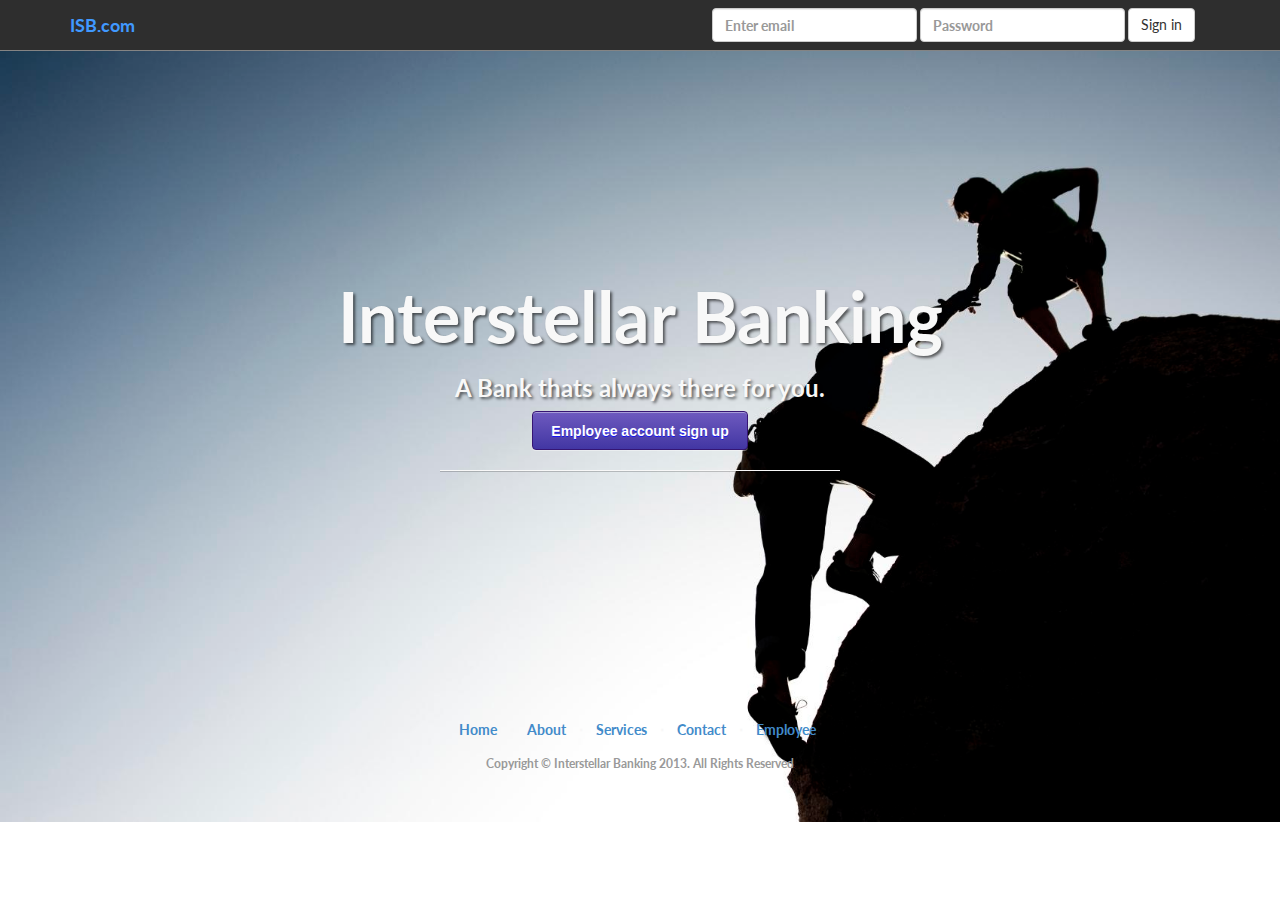
<file: empindex.html>
<!DOCTYPE html>
<html lang="en">

<head>
    <meta charset="utf-8">
    <meta name="viewport" content="width=device-width, initial-scale=1.0">
    <meta name="description" content="">
    <meta name="author" content="">

    <title>ISB</title>
    <link rel="shortcut icon" type="image/x-icon" href="img/logo.png" />
    <!-- Bootstrap core CSS -->
    <link href="css/bootstrap.css" rel="stylesheet">
    <!-- Custom Google Web Font -->
    <link href="font-awesome/css/font-awesome.min.css" rel="stylesheet">
    <link href='http://fonts.googleapis.com/css?family=Lato:100,300,400,700,900,100italic,300italic,400italic,700italic,900italic' rel='stylesheet' type='text/css'>

    <!-- Add custom CSS here -->
    <link href="css/landing-page.css" rel="stylesheet">

</head>

<body>

    <nav class="navbar navbar-default navbar-fixed-top" role="navigation">
        <div class="container">
            <div class="navbar-header">
                <button type="button" class="navbar-toggle" data-toggle="collapse" data-target=".navbar-ex1-collapse">
                    <span class="sr-only">Toggle navigation</span>
                    <span class="icon-bar"></span>
                    <span class="icon-bar"></span>
                    <span class="icon-bar"></span>
                </button>
                <a class="navbar-brand" href="http://www.isb.com"><font color=#4099FF>ISB.com</font></a>
            </div>

            <!-- Collect the nav links, forms, and other content for toggling -->
            <div class="collapse navbar-collapse navbar-right navbar-ex1-collapse">
                <ul class="nav navbar-form">
                    <!--*********** form here -->
			<form class="form-inline" role="form" action="employeeloginprocess.php" method="post">
  			<div class="form-group">
    			<label class="sr-only" for="exampleInputEmail2">Email address</label>
    			<input name = "email" type="email" class="form-control" id="exampleInputEmail2" placeholder="Enter email">
  			</div>
  			<div class="form-group">
    			<label class="sr-only" for="exampleInputPassword2">Password</label>
    			<input name = "password" type="password" class="form-control" id="exampleInputPassword2" placeholder="Password">
  			<button type="submit" class="btn btn-default">Sign in</button>
</form>
		    <!--***********************-->
                </ul>
            </div>
            <!-- /.navbar-collapse -->
        </div>
        <!-- /.container -->
    </nav>

    <div class="intro-header">

        <div class="container">

            <div class="row">
                <div class="col-lg-12">
                    <div class="intro-message">
                        <h1>Interstellar Banking</h1>
                        <h3>A Bank thats always there for you.</h3>
			<form class="form-container" action="empinfo.php" method="post">
			<input class="submitn-button" type="submit" value="Employee account sign up" />
			</form>
                        <hr class="intro-divider">
                    </div>
		<div class="row">
                <div class="col-lg-12">
                    <ul class="list-inline">
                        <li><a href="http://localhost/isb/index.html">Home</a>
                        </li>
                        <li class="footer-menu-divider">&sdot;</li>
                        <li><a href="#about">About</a>
                        </li>
                        <li class="footer-menu-divider">&sdot;</li>
                        <li><a href="#services">Services</a>
                        </li>
                        <li class="footer-menu-divider">&sdot;</li>
                        <li><a href="#contact">Contact</a>
                        </li>
			<li class="footer-menu-divider">&sdot;</li>
                        <li><a href="http://localhost/isb/empindex.html">Employee</a>
                        </li>
                    </ul>
                    <p class="copyright text-muted small">Copyright &copy; Interstellar Banking 2013. All Rights Reserved</p>
                </div>
            </div>
                </div> 
            </div>
	    
        </div>
        <!-- /.container -->
	<!-- footer info -->
	
	<!----------------->
    </div>
    <!-- JavaScript -->
    <script src="js/jquery-1.10.2.js"></script>
    <script src="js/bootstrap.js"></script>

</body>

</html>
</file>
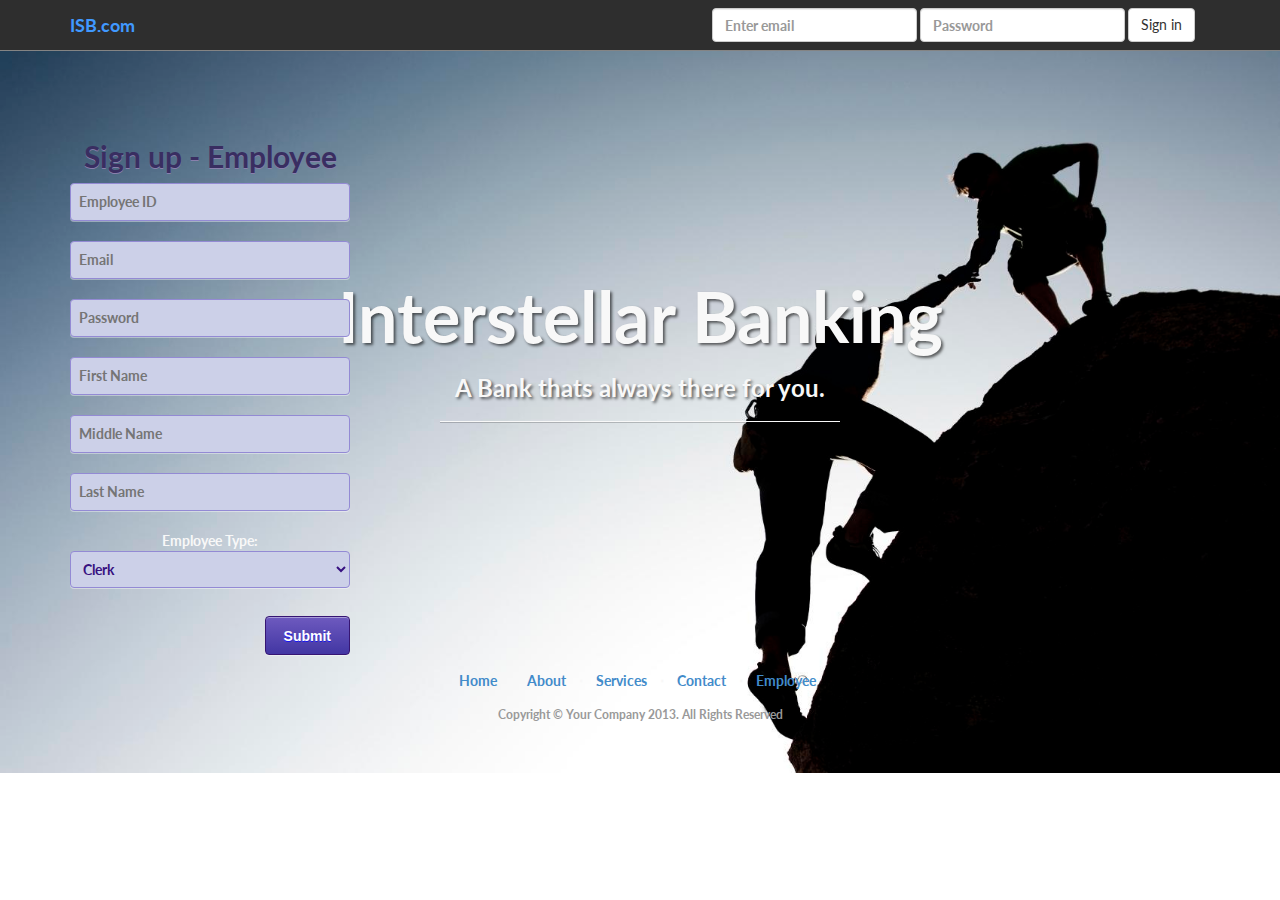
<file: employeeindex.html>
<!DOCTYPE html>
<html lang="en">

<head>
    <meta charset="utf-8">
    <meta name="viewport" content="width=device-width, initial-scale=1.0">
    <meta name="description" content="">
    <meta name="author" content="">

    <title>ISB</title>
    <link rel="shortcut icon" type="image/x-icon" href="logo.png" />
    <!-- Bootstrap core CSS -->
    <link href="css/bootstrap.css" rel="stylesheet">

    <!-- Custom Google Web Font -->
    <link href="font-awesome/css/font-awesome.min.css" rel="stylesheet">
    <link href='http://fonts.googleapis.com/css?family=Lato:100,300,400,700,900,100italic,300italic,400italic,700italic,900italic' rel='stylesheet' type='text/css'>

    <!-- Add custom CSS here -->
    <link href="css/landing-page.css" rel="stylesheet">

</head>

<body>

    <nav class="navbar navbar-default navbar-fixed-top" role="navigation">
        <div class="container">
            <div class="navbar-header">
                <button type="button" class="navbar-toggle" data-toggle="collapse" data-target=".navbar-ex1-collapse">
                    <span class="sr-only">Toggle navigation</span>
                    <span class="icon-bar"></span>
                    <span class="icon-bar"></span>
                    <span class="icon-bar"></span>
                </button>
                <a class="navbar-brand" href="http://startbootstrap.com"><font color=#4099FF>ISB.com</font></a>
            </div>

            <!-- Collect the nav links, forms, and other content for toggling -->
            <div class="collapse navbar-collapse navbar-right navbar-ex1-collapse">
                <ul class="nav navbar-form">
                    <!--*********** form here -->
			<form class="form-inline" role="form" action="employeeloginprocess.php" method="post">
  			<div class="form-group">
    			<label class="sr-only" for="exampleInputEmail2">Email address</label>
    			<input name = "email" type="email" class="form-control" id="exampleInputEmail2" placeholder="Enter email" required>
  			</div>
  			<div class="form-group">
    			<label class="sr-only" for="exampleInputPassword2">Password</label>
    			<input name = "password" type="password" class="form-control" id="exampleInputPassword2" placeholder="Password" required>
  			<button type="submit" class="btn btn-default">Sign in</button>
</form>
		    <!--***********************-->
                </ul>
            </div>
            <!-- /.navbar-collapse -->
        </div>
        <!-- /.container -->
    </nav>

    <div class="intro-header">

        <div class="container">

            <div class="row">
                <div class="col-lg-12">
                    <div class="intro-message">
                        <h1>Interstellar Banking</h1>
                        <h3>A Bank thats always there for you.</h3>
                        <hr class="intro-divider">
                    </div>
		<div class="row">
                <div class="col-lg-12">
                    <ul class="list-inline">
                        <li><a href="http://localhost/isb/index.html">Home</a>
                        </li>
                        <li class="footer-menu-divider">&sdot;</li>
                        <li><a href="#about">About</a>
                        </li>
                        <li class="footer-menu-divider">&sdot;</li>
                        <li><a href="#services">Services</a>
                        </li>
                        <li class="footer-menu-divider">&sdot;</li>
                        <li><a href="#contact">Contact</a>
                        </li>
			<li class="footer-menu-divider">&sdot;</li>
                        <li><a href="http://localhost/isb/employeeindex.html">Employee</a>
                        </li>
                    </ul>
                    <p class="copyright text-muted small">Copyright &copy; Your Company 2013. All Rights Reserved</p>
                </div>
            </div>
                </div>
            </div>
	    <form class="form-container" action="employeeaccountprocess.php" method="post" style="position: absolute; left: 70px; top: 120px;">
	<div class="formn-title"><h2>Sign up - Employee</h2></div>
	<input class="formn-field" type="number" name="employeeid" placeholder="Employee ID" required/><br />
	<input class="formn-field" type="email" name="uemail" placeholder="Email" required/><br />
	<input class="formn-field" type="password" name="upassword" placeholder="Password" required/><br />
	<input class="formn-field" type="text" name="firstname" placeholder="First Name" required/><br />
	<input class="formn-field" type="text" name="middlename" placeholder="Middle Name" required/><br />
	<input class="formn-field" type="text" name="lastname" placeholder="Last Name" required/><br />
	Employee Type: <br />
	<select class="formn-field" name="userrole" >
	 <option value="clerk">Clerk</option>
     <option value="manager">Manager</option>
     <option value="admin">Administrator</option>
     
    </select><br />
	
	
	<div class="submitn-container">
	<input class="submitn-button" type="submit" value="Submit" />
	</div>
	</form>
        </div>
        <!-- /.container -->

    </div>

    <!-- JavaScript -->
    <script src="js/jquery-1.10.2.js"></script>
    <script src="js/bootstrap.js"></script>

</body>

</html>
</file>
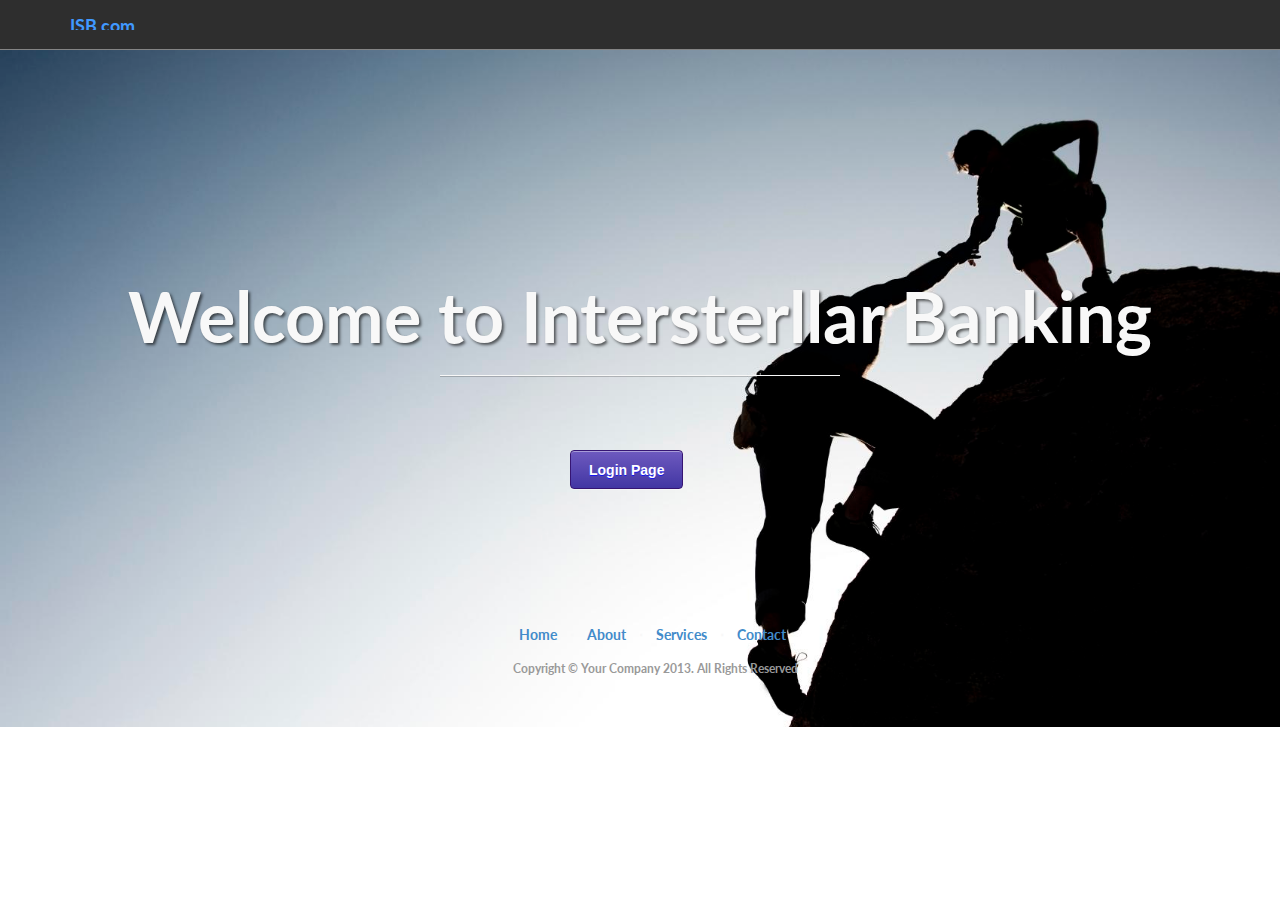
<file: welcome.html>
<!DOCTYPE html>
<html lang="en">

<head>
    <meta charset="utf-8">
    <meta name="viewport" content="width=device-width, initial-scale=1.0">
    <meta name="description" content="">
    <meta name="author" content="">

    <title>Welcome to ISB</title>
    <link rel="shortcut icon" type="image/x-icon" href="logo.png" />
    <!-- Bootstrap core CSS -->
    <link href="css/bootstrap.css" rel="stylesheet">

    <!-- Custom Google Web Font -->
    <link href="font-awesome/css/font-awesome.min.css" rel="stylesheet">
    <link href='http://fonts.googleapis.com/css?family=Lato:100,300,400,700,900,100italic,300italic,400italic,700italic,900italic' rel='stylesheet' type='text/css'>

    <!-- Add custom CSS here -->
    <link href="css/landing-page.css" rel="stylesheet">

</head>

<body>

    <nav class="navbar navbar-default navbar-fixed-top" role="navigation">
        <div class="container">
            <div class="navbar-header">
                <button type="button" class="navbar-toggle" data-toggle="collapse" data-target=".navbar-ex1-collapse">
                    <span class="sr-only">Toggle navigation</span>
                    <span class="icon-bar"></span>
                    <span class="icon-bar"></span>
                    <span class="icon-bar"></span>
                </button>
                <a class="navbar-brand" href="http://www.isb.com"><font color=#4099FF>ISB.com</font></a>
            </div>

            <!-- Collect the nav links, forms, and other content for toggling -->
            <div class="collapse navbar-collapse navbar-right navbar-ex1-collapse">
                <ul class="nav navbar-form">
                </ul>
            </div>
            <!-- /.navbar-collapse -->
        </div>
        <!-- /.container -->
    </nav>

    <div class="intro-header">

        <div class="container">

            <div class="row">
                <div class="col-lg-12">
                    <div class="intro-message">
                        <h1>Welcome to Intersterllar Banking</h1>
                        <hr class="intro-divider">
			<form class="form-container" action="index.html" method="post" style="position: absolute; left: 500px; top: 400px;">
	<input class="submitn-button" type="submit" value="Login Page" />
                    </div>
                </div>
            </div>
	    <div class="container">
            <div class="row">
                <div class="col-lg-12">
                    <ul class="list-inline">
                        <li><a href="#home">Home</a>
                        </li>
                        <li class="footer-menu-divider">&sdot;</li>
                        <li><a href="#about">About</a>
                        </li>
                        <li class="footer-menu-divider">&sdot;</li>
                        <li><a href="#services">Services</a>
                        </li>
                        <li class="footer-menu-divider">&sdot;</li>
                        <li><a href="#contact">Contact</a>
                        </li>
                    </ul>
                    <p class="copyright text-muted small">Copyright &copy; Your Company 2013. All Rights Reserved</p>
                </div>
            </div>
        </div>
	</div>
	</form>
        </div>
        <!-- /.container -->

    </div>

    <!-- JavaScript -->
    <script src="js/jquery-1.10.2.js"></script>
    <script src="js/bootstrap.js"></script>

</body>

</html>
</file>
<file: css/landing-page.css>
body, html {
	height: 100%;
	width: 100%;
}


.boxedprfpic {
  height: 180px;
  width: 160px;
}

.boxedbuttons {
  position:fixed;
  top:243px;
  right:153px;
  border: 1px solid blue ;
  height: 25px;
  width: 1100px;
}

.boxedabout {
  position:relative;
  top: 282px;
  right:1093px;
  border: 1px solid blue ;
  height: 348px;
  width: 160px;
}


.formn-container {
   border: 1px solid #524d6e;
   background: #1c2742;
   background: -webkit-gradient(linear, left top, left bottom, from(#f8f7fa), to(#1c2742));
   background: -webkit-linear-gradient(top, #f8f7fa, #1c2742);
   background: -moz-linear-gradient(top, #f8f7fa, #1c2742);
   background: -ms-linear-gradient(top, #f8f7fa, #1c2742);
   background: -o-linear-gradient(top, #f8f7fa, #1c2742);
   background-image: -ms-linear-gradient(top, #f8f7fa 0%, #1c2742 100%);
   -webkit-border-radius: 8px;
   -moz-border-radius: 8px;
   border-radius: 8px;
   -webkit-box-shadow: rgba(000,000,000,0.9) 0 1px 2px, inset rgba(255,255,255,0.4) 0 0px 0;
   -moz-box-shadow: rgba(000,000,000,0.9) 0 1px 2px, inset rgba(255,255,255,0.4) 0 0px 0;
   box-shadow: rgba(000,000,000,0.9) 0 1px 2px, inset rgba(255,255,255,0.4) 0 0px 0;
   font-family: 'Helvetica Neue',Helvetica,sans-serif;
   text-decoration: none;
   vertical-align: middle;
   min-width:300px;
   padding:20px;
   width:300px;
   }
.formn-field {
   border: 1px solid #938ad4;
   background: #ccd0e8;
   -webkit-border-radius: 4px;
   -moz-border-radius: 4px;
   border-radius: 4px;
   color: #371080;
   -webkit-box-shadow: rgba(255,255,255,0.4) 0 1px 0, inset rgba(000,000,000,0.7) 0 0px 0px;
   -moz-box-shadow: rgba(255,255,255,0.4) 0 1px 0, inset rgba(000,000,000,0.7) 0 0px 0px;
   box-shadow: rgba(255,255,255,0.4) 0 1px 0, inset rgba(000,000,000,0.7) 0 0px 0px;
   padding:8px;
   margin-bottom:20px;
   width:280px;
   }
.formn-field:focus {
   background: #fafafa;
   color: #241ebd;
   }
.formn-container h2 {
   text-shadow: #8980ad 0 1px 0;
   font-size:18px;
   margin: 0 0 10px 0;
   font-weight:bold;
   text-align:center;
    }
.formn-title {
   margin-bottom:10px;
   color: #392e61;
   text-shadow: #8980ad 0 1px 0;
   }
.submitn-container {
   margin:8px 0;
   text-align:right;
   }
.submitn-button {
   border: 1px solid #361573;
   background: #4236a3;
   background: -webkit-gradient(linear, left top, left bottom, from(#6e5abf), to(#4236a3));
   background: -webkit-linear-gradient(top, #6e5abf, #4236a3);
   background: -moz-linear-gradient(top, #6e5abf, #4236a3);
   background: -ms-linear-gradient(top, #6e5abf, #4236a3);
   background: -o-linear-gradient(top, #6e5abf, #4236a3);
   background-image: -ms-linear-gradient(top, #6e5abf 0%, #4236a3 100%);
   -webkit-border-radius: 4px;
   -moz-border-radius: 4px;
   border-radius: 4px;
   -webkit-box-shadow: rgba(255,255,255,0.4) 0 1px 0, inset rgba(255,255,255,0.4) 0 1px 0;
   -moz-box-shadow: rgba(255,255,255,0.4) 0 1px 0, inset rgba(255,255,255,0.4) 0 1px 0;
   box-shadow: rgba(255,255,255,0.4) 0 1px 0, inset rgba(255,255,255,0.4) 0 1px 0;
   text-shadow: #1616f0 0 1px 0;
   color: #ffffff;
   font-family: helvetica, serif;
   padding: 8.5px 18px;
   font-size: 14px;
   text-decoration: none;
   vertical-align: middle;
   }
.submitn-button:hover {
   border: 1px solid #447314;
   text-shadow: #31540c 0 1px 0;
   background: #6aa436;
   background: -webkit-gradient(linear, left top, left bottom, from(#8dc059), to(#6aa436));
   background: -webkit-linear-gradient(top, #8dc059, #6aa436);
   background: -moz-linear-gradient(top, #8dc059, #6aa436);
   background: -ms-linear-gradient(top, #8dc059, #6aa436);
   background: -o-linear-gradient(top, #8dc059, #6aa436);
   background-image: -ms-linear-gradient(top, #8dc059 0%, #6aa436 100%);
   color: #fff;
   }
.submitn-button:active {
   text-shadow: #31540c 0 1px 0;
   border: 1px solid #447314;
   background: #8dc059;
   background: -webkit-gradient(linear, left top, left bottom, from(#6aa436), to(#6aa436));
   background: -webkit-linear-gradient(top, #6aa436, #8dc059);
   background: -moz-linear-gradient(top, #6aa436, #8dc059);
   background: -ms-linear-gradient(top, #6aa436, #8dc059);
   background: -o-linear-gradient(top, #6aa436, #8dc059);
   background-image: -ms-linear-gradient(top, #6aa436 0%, #8dc059 100%);
   color: #fff;
   }










body, h1, h2, h3, h4, h5, h6 {
	font-family: "Lato", "Helvetica Neue", Helvetica, Arial, sans-serif;
	font-weight: 700;
}

.lead {
	font-size: 18px;
	font-weight: 400;
}

.intro-header {
	padding-top: 50px; /* If you're making other pages, make sure there is 50px of padding to make sure the navbar doesn't overlap content! */
	padding-bottom: 50px;
	color: #f8f8f8;
	background: url(../img/intro.jpg) no-repeat center center;
	background-size: cover;
	text-align: center;
}

.intro-headerprf {
	padding-top: 50px; /* If you're making other pages, make sure there is 50px of padding to make sure the navbar doesn't overlap content! */
	padding-bottom: 50px;
	color: #f8f8f8;
	background-color: #E6E6E6;
	text-align: center;
}


.intro-message {
	position: relative;
	padding-top: 20%;
	padding-bottom: 20%;
}

.intro-message > h1 {
	margin: 0;
	font-size: 5em;
	text-shadow: 2px 2px 3px rgba(0, 0, 0, 0.6);
}

.intro-divider {
	width: 400px;
	border-top: 1px solid #f8f8f8;
	border-bottom: 1px solid rgba(0, 0, 0, 0.2);
}

.intro-message > h3 {
	text-shadow: 2px 2px 3px rgba(0, 0, 0, 0.6);
}

@media (max-width: 767px) {
	.intro-message {
		padding-bottom: 15%;
	}

	.intro-message > h1 {
		font-size: 3em;
	}

	ul.intro-social-buttons > li {
		display: block;
		margin-bottom: 20px;
		padding: 0;
	}

	ul.intro-social-buttons > li:last-child {
		margin-bottom: 0;
	}

	.intro-divider {
		width: 100%;
	}
}

.network-name {
	text-transform: uppercase;
	font-size: 14px;
	font-weight: 400;
	letter-spacing: 2px;
}

.content-section-a {
	background-color: #f8f8f8;
	padding: 50px 0;
}

.content-section-b {
	border-top: 1px solid #e7e7e7;
	border-bottom: 1px solid #e7e7e7;
	padding: 50px 0;
}

.section-heading {
	margin-bottom: 30px;
}

.section-heading-spacer {
	border-top: 3px solid #e7e7e7;
	width: 200px;
	float: left;
}

.banner {
	padding: 100px 0;
	color: #f8f8f8;
	background: url(../img/banner-bg.jpg) no-repeat center center;
	background-size: cover;
}

.banner h2 {
	margin: 0;
	text-shadow: 2px 2px 3px rgba(0, 0, 0, 0.6);
	font-size: 3em;
}

.banner ul {
	margin-bottom: 0;
}

.banner-social-buttons {
	float: right;
	margin-top: 0;
}

@media (max-width: 1199px) {
	ul.banner-social-buttons {
		float: left;
		margin-top: 15px;
	}	
}

@media (max-width: 767px) {
	.banner h2 {
		margin: 0;
		text-shadow: 2px 2px 3px rgba(0, 0, 0, 0.6);
		font-size: 3em;
	}

	ul.banner-social-buttons > li {
		display: block;
		margin-bottom: 20px;
		padding: 0;
	}

	ul.banner-social-buttons > li:last-child {
		margin-bottom: 0;
	}	
}

footer {
	background-color: #f8f8f8;
	padding: 50px 0;
}

p.copyright {
	margin: 15px 0 0;
}
</file>
